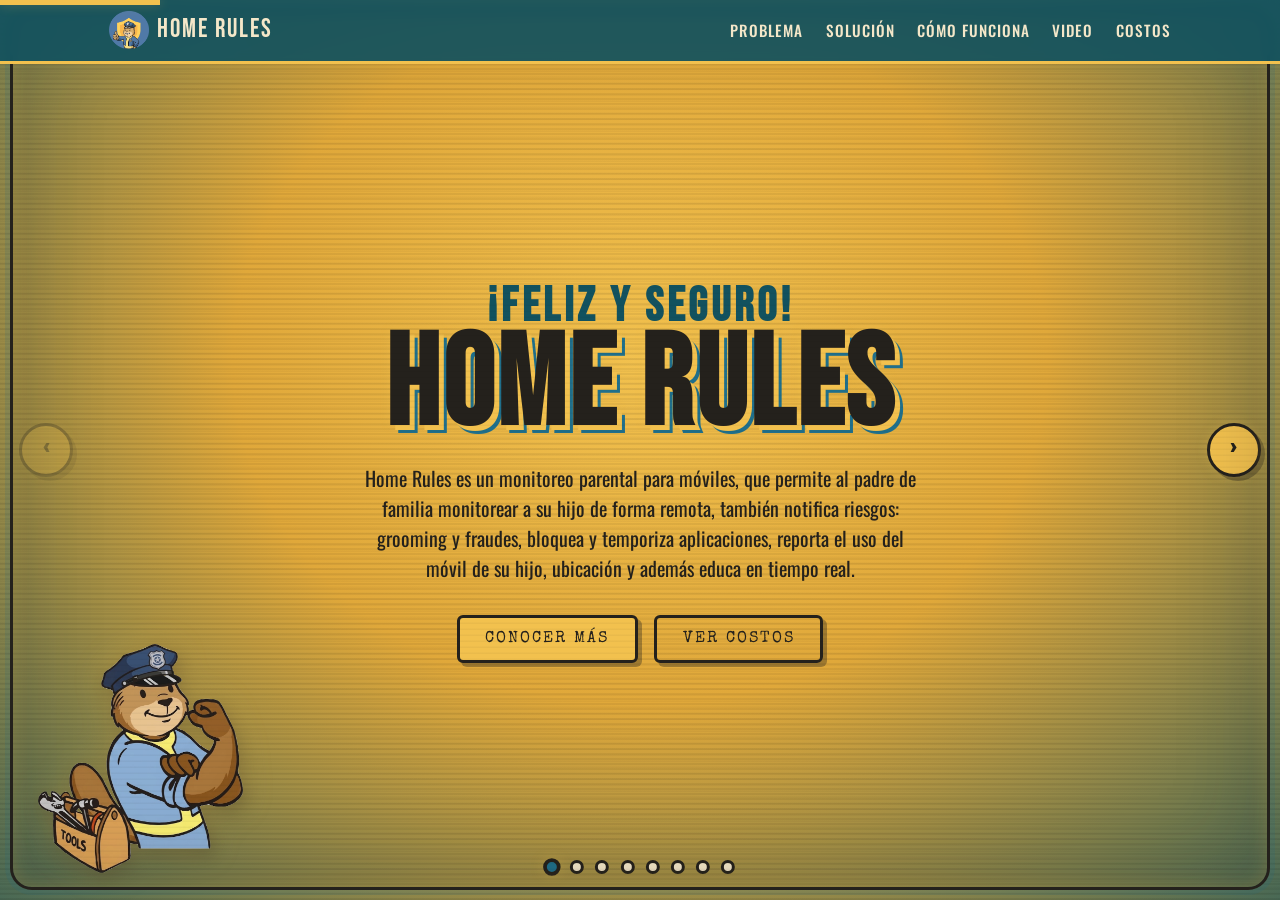
<file: index.html>
﻿<!DOCTYPE html>
<html lang="es">
<head>
  <meta charset="UTF-8" />
  <meta name="viewport" content="width=device-width, initial-scale=1.0" />
  <meta name="description" content="Presentación retro-futurista de un proyecto" />
  <title>Home Rules — Presentación</title>
  <link rel="preconnect" href="https://fonts.googleapis.com" />
  <link rel="preconnect" href="https://fonts.gstatic.com" crossorigin />
  <link href="https://fonts.googleapis.com/css2?family=Bebas+Neue&family=Oswald:wght@300;400;500;600&family=Special+Elite&display=swap" rel="stylesheet" />
  <link rel="stylesheet" href="styles.css?v=28" />
</head>
<body>
  <!-- Barra de navegación -->
  <header class="nav" id="nav">
    <div class="nav__inner">
      <a href="#hero" class="nav__logo">
        <img src="assets/logo.png" alt="Home Rules" class="nav__logo-img" />
        <span class="nav__logo-text">Home Rules</span>
      </a>
      <nav class="nav__links" id="navLinks">
        <a href="#problema">Problema</a>
        <a href="#solucion">Solución</a>
        <a href="#como">Cómo funciona</a>
        <a href="#video">Video</a>
        <a href="#costos">Costos</a>
      </nav>
      <button class="nav__toggle" id="navToggle" aria-label="Abrir menú">
        <span></span><span></span><span></span>
      </button>
    </div>
  </header>

  <!-- Contenedor de diapositivas horizontales -->
  <main class="deck" id="deck">

  <!-- 1. PRESENTACIÓN (HERO) -->
  <section class="slide hero" id="hero">
    <div class="hero__scanlines"></div>
    <div class="hero__mascot" aria-hidden="true">
      <img src="assets/imagen1.png" alt="Mascota Home Rules" class="hero__mascot-img" />
    </div>
    <div class="hero__content reveal">
      <h1 class="hero__title">
        <span class="hero__title-top">¡Feliz y Seguro!</span>
        <span class="hero__title-big">Home Rules</span>
      </h1>
      <p class="hero__subtitle">
        Home Rules es un monitoreo parental para móviles, que permite al padre de familia monitorear a su hijo de forma remota, también notifica riesgos: grooming y fraudes, bloquea y temporiza aplicaciones, reporta el uso del móvil de su hijo, ubicación y además educa en tiempo real.
      </p>
      <div class="hero__actions">
        <a href="#problema" class="btn btn--primary">Conocer más</a>
        <a href="#costos" class="btn btn--ghost">Ver costos</a>
      </div>
    </div>
    <a href="#problema" class="hero__scroll" aria-label="Siguiente">›</a>
  </section>

  <!-- 2. PROBLEMA -->
  <section class="slide section problem" id="problema">
    <div class="section__head reveal">
      <h2 class="section__title">Riesgos del Internet</h2>
    </div>

    <!-- Cuadrícula de 6 riesgos + ícono de advertencia en la esquina -->
    <div class="risks-wrap">
      <div class="risks">
        <article class="risk">
          <div class="risk__inner">
            <div class="risk__face risk__front">
              <img class="risk__img" src="assets/image4.png" alt="Grooming" />
            </div>
            <div class="risk__face risk__back">
              <h3 class="risk__title">Grooming</h3>
              <p class="risk__text">Adultos que engañan a menores en línea para ganarse su confianza con fines de abuso.</p>
            </div>
          </div>
        </article>
        <article class="risk">
          <div class="risk__inner">
            <div class="risk__face risk__front">
              <img class="risk__img" src="assets/image3.png" alt="Ciberacoso" />
            </div>
            <div class="risk__face risk__back">
              <h3 class="risk__title">Ciberacoso</h3>
              <p class="risk__text">Hostigamiento repetido a través de mensajes, redes o juegos que daña la salud emocional.</p>
            </div>
          </div>
        </article>
        <article class="risk">
          <div class="risk__inner">
            <div class="risk__face risk__front">
              <img class="risk__img" src="assets/image6.png" alt="Contenido inapropiado" />
            </div>
            <div class="risk__face risk__back">
              <h3 class="risk__title">Contenido inapropiado</h3>
              <p class="risk__text">Acceso a material violento, sexual o dañino no apto para la edad del menor.</p>
            </div>
          </div>
        </article>
        <article class="risk">
          <div class="risk__inner">
            <div class="risk__face risk__front">
              <img class="risk__img" src="assets/image2.png" alt="Fraudes y estafas" />
            </div>
            <div class="risk__face risk__back">
              <h3 class="risk__title">Fraudes y estafas</h3>
              <p class="risk__text">Engaños para robar datos, dinero o suplantar identidad aprovechando la confianza del menor.</p>
            </div>
          </div>
        </article>
        <article class="risk">
          <div class="risk__inner">
            <div class="risk__face risk__front">
              <img class="risk__img" src="assets/image11.png" alt="Adicción a pantallas" />
            </div>
            <div class="risk__face risk__back">
              <h3 class="risk__title">Adicción a pantallas</h3>
              <p class="risk__text">Uso excesivo que afecta el sueño, el estudio y la vida social del menor.</p>
            </div>
          </div>
        </article>
        <article class="risk">
          <div class="risk__inner">
            <div class="risk__face risk__front">
              <img class="risk__img" src="assets/image5.png" alt="Exposición de datos" />
            </div>
            <div class="risk__face risk__back">
              <h3 class="risk__title">Exposición de datos</h3>
              <p class="risk__text">Compartir ubicación, fotos o información personal que pone en riesgo su seguridad.</p>
            </div>
          </div>
        </article>
      </div>
      <button class="warn-icon" id="openCasos" aria-label="Ver casos reales" title="Ver casos reales">⚠️</button>
    </div>
  </section>

  <!-- 2b. PROBLEMA: llamadas y SMS -->
  <section class="slide section problem" id="problema-movil">
    <div class="section__head reveal">
      <h2 class="section__title">Llamadas y SMS peligrosos</h2>
    </div>

    <!-- 2 tarjetas con volteo (mismo estilo que Riesgos del Internet) -->
    <div class="risks-wrap">
      <div class="risks risks--duo">
        <article class="risk">
          <div class="risk__inner">
            <div class="risk__face risk__front">
              <img class="risk__img" src="assets/image7.png" alt="Llamadas de desconocidos" />
            </div>
            <div class="risk__face risk__back">
              <h3 class="risk__title">Llamadas de desconocidos</h3>
              <p class="risk__text">Números desconocidos que buscan engañar, asustar o sacarle al menor información personal como su dirección o su rutina.</p>
            </div>
          </div>
        </article>
        <article class="risk">
          <div class="risk__inner">
            <div class="risk__face risk__front">
              <img class="risk__img" src="assets/image8.png" alt="SMS peligrosos" />
            </div>
            <div class="risk__face risk__back">
              <h3 class="risk__title">SMS peligrosos</h3>
              <p class="risk__text">Mensajes con enlaces falsos (smishing) que fingen ser de un banco o un premio para robar datos o instalar software malicioso.</p>
            </div>
          </div>
        </article>
      </div>
      <button class="warn-icon" id="openCasosMovil" aria-label="Ver casos reales de llamadas y SMS" title="Ver casos reales">⚠️</button>
    </div>
  </section>

  <!-- 3. SOLUCIÓN -->
  <section class="slide section solution" id="solucion" data-solution>
    <!-- Hoja de contenido: aparece al terminar la intro -->
    <div class="sol-content" id="solContent">
      <div class="section__head reveal">
        <h2 class="section__title">Protege sus derechos</h2>
      </div>
      <div class="risks-wrap">
        <div class="risks risks--duo">
          <article class="risk">
            <div class="risk__inner">
              <div class="risk__face risk__front">
                <img class="risk__img" src="assets/image9.png" alt="Monitoreo remoto" />
              </div>
              <div class="risk__face risk__back">
                <h3 class="risk__title">Protege al menor</h3>
                <p class="risk__text">El artículo 101 de la LEY GENERAL DE LOS DERECHOS DE NIÑAS, NIÑOS Y ADOLESCENTES  estable que los menores tienen derecho a acceder a Internet y a las tecnologías digitales, pero también tienen derecho a utilizarlas de forma segura y protegida frente al ciberacoso, la violencia y los riesgos que puedan afectar su privacidad, seguridad y dignidad.</p>
              </div>
            </div>
          </article>
          <article class="risk">
            <div class="risk__inner">
              <div class="risk__face risk__front">
                <img class="risk__img" src="assets/image10.png" alt="Alertas y control" />
              </div>
              <div class="risk__face risk__back">
                <h3 class="risk__title">Responsabilidad como adulto </h3>
                <p class="risk__text">El artículo 103 de la LEY GENERAL DE LOS DERECHOS DE NIÑAS, NIÑOS Y ADOLESCENTES establece que los responsables de los menores deben enseñarles a utilizar la tecnología de forma responsable y segura.</p>
              </div>
            </div>
          </article>
        </div>
      </div>
    </div>
  </section>

  <!-- 3b. SOLUCIÓN: cómo Home Rules cubre todos los riesgos -->
  <section class="slide section solution2" id="solucion-detalle">
    <div class="section__head reveal">
      <h2 class="section__title">Monitorea y controla</h2>
    </div>

    <p class="sol2__lead reveal">
      Home Rules reúne en una sola app el monitoreo y el control del móvil e Internet
      del menor. Frente a cada riesgo que vimos, ofrece una respuesta concreta: da
      visibilidad al padre, corta el peligro a tiempo y acompaña al hijo mientras aprende
      a usar la tecnología de forma segura.
    </p>

    <div class="sol2__grid">
      <article class="sol2__card reveal">
        <div class="sol2__icon">📍</div>
        <h3 class="sol2__title">Monitoreo en tiempo real</h3>
        <p>Registra el uso del móvil, las apps abiertas y la ubicación del menor, para que el padre sepa qué ocurre sin invadir su espacio.</p>
      </article>
      <article class="sol2__card reveal">
        <div class="sol2__icon">🚫</div>
        <h3 class="sol2__title">Bloqueo y límites</h3>
        <p>Bloquea aplicaciones peligrosas, filtra contenido inapropiado y pone temporizadores para prevenir la adicción a las pantallas.</p>
      </article>
      <article class="sol2__card reveal">
        <div class="sol2__icon">🔔</div>
        <h3 class="sol2__title">Alertas de riesgo</h3>
        <p>Detecta señales de grooming, ciberacoso y fraudes en llamadas o SMS, y avisa al padre de inmediato para actuar a tiempo.</p>
      </article>
      <article class="sol2__card reveal">
        <div class="sol2__icon">🎓</div>
        <h3 class="sol2__title">Educación en tiempo real</h3>
        <p>Acompaña al menor con mensajes y buenas prácticas, enseñándole a reconocer los peligros y a usar Internet de forma responsable.</p>
      </article>
    </div>
  </section>

  <!-- 4. CÓMO FUNCIONA -->
  <section class="slide section howitworks solution2" id="como">
    <div class="section__head reveal">
      <h2 class="section__title">Cómo funciona</h2>
    </div>

    <div class="flow reveal">
      <!-- Botones para elegir el diagrama -->
      <div class="flow__tabs" role="tablist">
        <button class="flow__tab is-active" data-flow="padre">Flujo del Padre</button>
        <button class="flow__tab" data-flow="hijo">Flujo del Hijo</button>
        <button class="flow__tab" data-flow="riesgo">Evaluación de Riesgo</button>
      </div>

      <!-- Diagramas ASCII en consola -->
      <div class="flow__screen">
        <pre class="flow__diagram is-active" data-flow="padre">
┌──────────────┐
│  Bienvenida  │
└──────┬───────┘
       │
       ├───► Registrarse ──► Rol (Padre) ──► Email + contraseña ──► OTP ──┐
       │                                                                   │
       └───► Iniciar sesión ──► Rol (Padre) ──► Email + contraseña ────────┤
                                                                           │
                                                                           ▼
                                                    ┌────────────────────────────┐
                                                    │      Panel del Padre        │
                                                    │  ┌──────────────────────┐   │
                                                    │  │ Token de vinculación │   │
                                                    │  ├──────────────────────┤   │
                                                    │  │ Hijos vinculados     │   │
                                                    │  ├──────────────────────┤   │
                                                    │  │ Herramientas:        │   │
                                                    │  │  • Bloquear Apps     │   │
                                                    │  │  • Time Out          │   │
                                                    │  │  • Reportes          │   │
                                                    │  │  • Ubicación         │   │
                                                    │  │  • Contactos         │   │
                                                    │  │  • Bloquear URLs     │   │
                                                    │  └──────────────────────┘   │
                                                    └────────────────────────────┘
                                                                 │
                              Recibe alertas de riesgo en tiempo real (Realtime)
        </pre>

        <pre class="flow__diagram" data-flow="hijo">
┌──────────────┐
│  Bienvenida  │
└──────┬───────┘
       │
       └──► Iniciar sesión ──► Rol (Hijo) ──► Nombre + Token del padre
                                                    │
                                                    ▼
                                       ┌─────────────────────────┐
                                       │   Solicitud enviada     │
                                       │ (esperando aprobación)  │
                                       └───────────┬─────────────┘
                                                   │
                                 El padre aprueba (vía Realtime)
                                                   │
                                                   ▼
                                       ┌─────────────────────────┐
                                       │     Panel del Hijo      │
                                       │  • Estado protección    │
                                       │  • Supervisado por      │
                                       │  • Apps bloqueadas      │
                                       └───────────┬─────────────┘
                                                   │
                 ┌─────────────────────────────────┼─────────────────────────────┐
                 ▼                                  ▼                             ▼
        Activar Accesibilidad          Activar Teclado Seguro         Servicios en background:
        (bloqueo apps/URLs)            (captura texto → Gemini)        • Reporte de ubicación
                                                                       • Monitor de llamadas
                                                                       • Reporte de uso de apps
        </pre>

        <pre class="flow__diagram" data-flow="riesgo">
El hijo escribe texto
        │
        ▼
KeywordMonitorIME captura ──► keyword_alerts.txt
        │
        ▼ (cada 30s)
KeywordMonitorService lee el archivo
        │
        ▼
GeminiRiskService.evaluateText()
        │
        ├──► Pre-filtro de categorías por keywords
        ├──► Construye prompt + historial (10 mensajes)
        └──► Envía a Gemini 3.6 Flash
                    │
                    ▼
     Respuesta JSON: { categorias, riesgo_maximo,
                       recomendacion_hijo, resumen_padre }
                    │
              ¿riesgo >= 3?
              /          \
           SÍ            NO
            │             │
            │             └──► Sin acción
            ▼
    ┌───────────────┬────────────────────┐
    ▼               ▼
Notificación    insert_risk_alert (RPC)
local al hijo   → Supabase risk_alerts
(consejo)              │
                       ▼ (Realtime)
              Notificación al padre
        </pre>
      </div>
    </div>
  </section>

  <!-- 4b. VIDEO -->
  <section class="slide section solution2 videosec" id="video">
    <div class="section__head reveal">
      <h2 class="section__title">Míralo en acción</h2>
    </div>

    <p class="sol2__lead reveal">
      Un recorrido en video por Home Rules: cómo el monitoreo, las alertas y el
      control funcionan en el día a día para proteger al menor.
    </p>

    <div class="videosec__frame reveal">
      <div class="videosec__screen">
        <!-- Video alojado en Google Drive.
             Reemplaza VIDEO_ID por el ID de tu archivo de Drive
             (la parte entre /d/ y /view del enlace para compartir).
             El archivo debe estar compartido como "Cualquier persona con el enlace". -->
        <iframe class="videosec__video"
          src="https://drive.google.com/file/d/17byRw35FjKek-kl-1z10lmoCXXH4RFPa/preview"
          title="Home Rules en acción"
          allow="autoplay; encrypted-media"
          allowfullscreen></iframe>
      </div>
    </div>
  </section>

  <!-- 5. COSTOS -->
  <section class="slide section pricing" id="costos">
    <div class="section__head reveal">
      <h2 class="section__title">Costos</h2>
    </div>
    <div class="cost-wrap">
      <!-- Precio de suscripción destacado (izquierda) -->
      <div class="cost-price reveal">
        <span class="cost-price__label">Suscripción mensual</span>
        <span class="cost-price__amount">$99 <small>MXN</small></span>
        <span class="cost-price__per">por mes</span>
      </div>

      <!-- Tablas (derecha) -->
      <div class="cost-tables">
        <!-- Tabla 1: costo total según número de menores -->
        <div class="cost-table reveal">
          <h3 class="cost-table__title">Costo total estimado</h3>
          <p class="cost-table__note">Valores en pesos mexicanos (MXN)</p>
          <table class="cost-table__t">
            <thead>
              <tr>
                <th>Menores</th>
                <th>Supabase</th>
                <th>Gemini</th>
                <th>Total aprox.</th>
              </tr>
            </thead>
            <tbody>
              <tr><td>100</td><td>$0</td><td>$1.80</td><td>$1.80/mes</td></tr>
              <tr><td>1 000</td><td>$0–25</td><td>$18</td><td>$18–43/mes</td></tr>
              <tr><td>10 000</td><td>$25</td><td>$180</td><td>$205/mes</td></tr>
              <tr><td>100 000</td><td>$25+</td><td>$1 800</td><td>$1 825+/mes</td></tr>
            </tbody>
          </table>
        </div>

        <!-- Tabla 2: desglose del valor propuesto -->
        <div class="cost-table reveal">
          <h3 class="cost-table__title">Valor propuesto</h3>
          <p class="cost-table__note">Valores en pesos mexicanos (MXN)</p>
          <table class="cost-table__t">
            <thead>
              <tr>
                <th>Concepto</th>
                <th>Valor aprox.</th>
              </tr>
            </thead>
            <tbody>
              <tr><td>Infraestructura Supabase</td><td>$0.01–$0.05</td></tr>
              <tr><td>Gemini</td><td>~$0.018</td></tr>
              <tr><td>Mantenimiento / soporte</td><td>$20</td></tr>
              <tr><td>Margen empresarial</td><td>$30</td></tr>
              <tr><td>Valor percibido de protección</td><td>$40</td></tr>
            </tbody>
          </table>
        </div>
      </div>
    </div>

    <footer class="footer">
      <p>© <span id="year"></span>Home Rules - Poryecto WomenCISO Gen 4</p>
    </footer>
  </section>
  </main><!-- /.deck -->

  <!-- Intro animada de Solución: fuera del deck para cubrir toda la pantalla -->
  <div class="sol-intro" id="solIntro" aria-hidden="true">
    <div class="sol-intro__scanlines"></div>
    <h2 class="sol-intro__phrase sol-intro__phrase--1">PROTEGE SUS DERECHOS</h2>
    <h2 class="sol-intro__phrase sol-intro__phrase--2">EJERCE TU OBLIGACIÓN</h2>
  </div>

  <!-- Controles del carrusel -->
  <button class="deck__arrow deck__arrow--prev" id="prevBtn" aria-label="Anterior">‹</button>
  <button class="deck__arrow deck__arrow--next" id="nextBtn" aria-label="Siguiente">›</button>

  <!-- Puntos indicadores -->
  <div class="deck__dots" id="deckDots" role="tablist" aria-label="Diapositivas"></div>

  <!-- Barra de progreso -->
  <div class="deck__progress" id="deckProgress"></div>

  <!-- Modal de casos reales -->
  <div class="modal" id="casosModal" aria-hidden="true">
    <div class="modal__backdrop" data-close></div>
    <div class="modal__box" role="dialog" aria-modal="true" aria-labelledby="casosTitle">
      <button class="modal__close" data-close aria-label="Cerrar">✕</button>
      <p class="section__eyebrow">// ⚠️ ADVERTENCIA</p>
      <h3 class="modal__title" id="casosTitle">Casos reales en México</h3>
      <div class="modal__content">
        <p>Estos datos, de fuentes oficiales mexicanas, muestran por qué estos riesgos son reales y crecientes.</p>
        <p><strong>Sextorsión (grooming que escala):</strong> El Consejo Ciudadano para la Seguridad y Justicia de la CDMX contabilizó más de 8 mil reportes de sextorsión en México desde 2021. Un depredador se gana la confianza del menor, obtiene material íntimo y luego lo amenaza con difundirlo. <em>Fuente: <a href="https://www.infobae.com/mexico/2026/07/09/sextorsion-en-mexico-suman-mas-de-8-mil-casos-en-cinco-anos-2-fue-a-traves-de-videojuegos/" target="_blank" rel="noopener"></a>Consejo Ciudadano CDMX / Infobae, 2026</a>.</em></p>
        <p><strong>Grooming en entornos digitales:</strong> La Secretaría de Seguridad y Protección Ciudadana (SSPC) alerta que adultos se hacen pasar por menores en redes sociales, videojuegos y apps de mensajería para ganar la confianza de niñas, niños y adolescentes y chantajearlos con fines sexuales. <em>Fuente: <a href="https://www.gob.mx/sspc/articulos/grooming-272722" target="_blank" rel="noopener">gob.mx / SSPC</a>.</em></p>
        <p><strong>Explotación en línea:</strong> Un informe de 2026 documentó que el 92% de la trata de menores con fines de explotación sexual en México ocurre en entornos digitales, y que el 76% del material íntimo fue autogenerado por las víctimas bajo engaño o coerción. <em>Fuente: <a href="https://www.infobae.com/mexico/2026/08/08/explotacion-sexual-lidera-la-trata-de-menores-en-mexico-el-92-ocurre-en-entornos-digitales/" target="_blank" rel="noopener">Infobae México, 2026</a>.</em></p>
        <p><strong>Referencia internacional — Amanda Todd:</strong> El caso de esta adolescente canadiense muestra la cadena completa: grooming, sextorsión, suplantación de identidad con perfiles falsos y ciberacoso masivo que terminó en su suicidio en 2012. Un recordatorio de que estos riesgos no conocen fronteras.</p>
      </div>
    </div>
  </div>

  <!-- Modal de casos reales: llamadas y SMS -->
  <div class="modal" id="casosModalMovil" aria-hidden="true">
    <div class="modal__backdrop" data-close></div>
    <div class="modal__box" role="dialog" aria-modal="true" aria-labelledby="casosMovilTitle">
      <button class="modal__close" data-close aria-label="Cerrar">✕</button>
      <p class="section__eyebrow">// ⚠️ ADVERTENCIA</p>
      <h3 class="modal__title" id="casosMovilTitle">Casos reales en México: llamadas y SMS</h3>
      <div class="modal__content">
        <p>El smishing (SMS fraudulentos) y las llamadas falsas crecen con fuerza en México, según la Condusef.</p>
        <p><strong>SMS "envenenado" (smishing):</strong> Mensajes que fingen ser de un banco, del SAT o de paquetería incluyen enlaces a sitios que copian el diseño oficial para robar datos bancarios. La Condusef reporta pérdidas de hasta 50 mil pesos por víctima. <em>Fuente: <a href="https://www.nmas.com.mx/ciudad-de-mexico/economia/finanzas-personales/fraude-por-sms-en-mexico-crece-20-un-clic-puede-costarte-hasta-50-mil-pesos/" target="_blank" rel="noopener"></a>Condusef / N+, 2026</a>.</em></p>
        <p><strong>Multas y "SPEI retenido" falsos:</strong> El Gobierno de la CDMX y la Condusef alertaron por SMS que exigen el pago inmediato de multas de tránsito o avisan de transferencias retenidas para asustar a la víctima y llevarla a portales falsos. <em>Fuente: <a href="https://www.mediotiempo.com/actualidad/consejos/transferencias-electronicas-sufren-modalidad-estafa-alerta-condusef" target="_blank" rel="noopener">Condusef / Medio Tiempo, 2026</a>.</em></p>
        <p><strong>Fraude telefónico en aumento:</strong> Entre enero y mayo de 2026 la Condusef registró 35,762 casos por posible fraude, con un alza del 18% frente al mismo periodo de 2025. Ya no solo afectan a adultos mayores: también a jóvenes. <em>Fuente: <a href="https://lodehoy.com.mx/nacional/2026/08/27/33081/fraudes-celular-whatsapp-sms-condusef-estafas-2026" target="_blank" rel="noopener">Condusef / Lo de Hoy, 2026</a>.</em></p>
      </div>
    </div>
  </div>

  <script src="main.js?v=25"></script>
</body>
</html>
</file>
<file: styles.css>
/* =========================================================
   PLANTILLA RETRO-FUTURISTA (estilo póster vintage)
   Paleta: ámbar/crema + azul acero + contornos oscuros
   ========================================================= */

:root {
  --amber: #f2c14e;
  --amber-deep: #e0a83a;
  --cream: #f4e7c9;
  --steel: #1f6f8b;
  --steel-deep: #12525f;
  --ink: #24211c;
  --paper: #e9dcbb;
  --shadow: rgba(36, 33, 28, 0.35);
  --glow: rgba(242, 193, 78, 0.28);   /* brillo ámbar tipo terminal (suave) */

  --font-display: "Bebas Neue", Impact, sans-serif;
  --font-body: "Oswald", Arial, sans-serif;
  --font-type: "Special Elite", "Courier New", monospace;

  --maxw: 1100px;
  --radius: 6px;
}

* { margin: 0; padding: 0; box-sizing: border-box; }

html { scroll-behavior: smooth; }

body {
  font-family: var(--font-body);
  color: var(--ink);
  background-color: var(--paper);
  /* Textura de papel granulado con degradados sutiles */
  background-image:
    radial-gradient(circle at 20% 30%, rgba(255,255,255,0.35), transparent 40%),
    radial-gradient(circle at 80% 70%, rgba(31,111,139,0.08), transparent 45%),
    repeating-linear-gradient(0deg, rgba(36,33,28,0.02) 0 2px, transparent 2px 4px);
  line-height: 1.5;
  overflow: hidden; /* el scroll lo maneja el deck */
}

img { max-width: 100%; display: block; }

/* =========================================================
   DECK: diapositivas horizontales con scroll-snap
   ========================================================= */
.deck {
  display: flex;
  flex-direction: row;
  width: 100vw;
  height: 100vh;
  overflow-x: auto;
  overflow-y: hidden;
  scroll-snap-type: x mandatory;
  scroll-behavior: smooth;
  scrollbar-width: none;            /* Firefox */
}
.deck::-webkit-scrollbar { display: none; } /* Chrome/Safari */

.slide {
  position: relative;
  flex: 0 0 100vw;
  width: 100vw;
  height: 100vh;
  scroll-snap-align: start;
  scroll-snap-stop: always;
  overflow-y: auto;                 /* si el contenido es alto, scroll interno */
  display: flex;
  flex-direction: column;
}
/* Las secciones ocupan la slide. El contenido se agrupa en un bloque
   que se centra vertical con margin auto (permite scroll si no cabe). */
.slide.section {
  max-width: none;
  width: 100%;
  margin: 0;
  /* padding-top amplio para librar SIEMPRE la barra de navegación fija */
  padding: 6rem 1.2rem 2.5rem;
}
/* Todos los hijos directos se centran horizontalmente y se agrupan */
.slide.section > * {
  width: 100%;
  max-width: var(--maxw);
  margin-left: auto;
  margin-right: auto;
  flex-shrink: 0;
}
/* Empuje que centra el bloque verticalmente cuando sobra espacio */
.slide.section > :first-child { margin-top: auto; }
.slide.section > :last-child { margin-bottom: auto; }

/* Flechas de navegación */
.deck__arrow {
  position: fixed;
  top: 50%;
  transform: translateY(-50%);
  z-index: 40;
  width: 54px; height: 54px;
  display: grid; place-items: center;
  font-size: 2.4rem; line-height: 1;
  font-family: var(--font-display);
  color: var(--ink);
  background: var(--amber);
  border: 3px solid var(--ink);
  border-radius: 50%;
  box-shadow: 4px 4px 0 var(--shadow);
  cursor: pointer;
  transition: transform .15s ease, background .2s ease, opacity .2s ease;
}
.deck__arrow:hover { background: var(--amber-deep); }
.deck__arrow:active { transform: translateY(-50%) scale(.92); }
.deck__arrow--prev { left: 1.2rem; }
.deck__arrow--next { right: 1.2rem; }
.deck__arrow[disabled] { opacity: .25; cursor: default; pointer-events: none; }

/* Puntos indicadores */
.deck__dots {
  position: fixed;
  bottom: 1.6rem; left: 50%;
  transform: translateX(-50%);
  z-index: 40;
  display: flex; gap: .7rem;
}
.deck__dot {
  width: 14px; height: 14px;
  border-radius: 50%;
  border: 3px solid var(--ink);
  background: var(--cream);
  cursor: pointer;
  padding: 0;
  transition: background .2s ease, transform .2s ease;
}
.deck__dot.is-active { background: var(--steel); transform: scale(1.25); }

/* Barra de progreso superior */
.deck__progress {
  position: fixed;
  top: 0; left: 0;
  height: 5px;
  width: 0;
  background: var(--amber);
  z-index: 60;
  transition: width .3s ease;
}

/* ---------- Navegación ---------- */
.nav {
  position: fixed;
  top: 0; left: 0; right: 0;
  z-index: 50;
  background: rgba(18, 82, 95, 0.92);
  backdrop-filter: blur(6px);
  border-bottom: 3px solid var(--amber);
  transition: transform .3s ease, background .3s ease;
}
.nav--hidden { transform: translateY(-100%); }

.nav__inner {
  max-width: var(--maxw);
  margin: 0 auto;
  padding: 0.7rem 1.2rem;
  display: flex;
  align-items: center;
  justify-content: space-between;
}
.nav__logo {
  display: flex; align-items: center; gap: .5rem;
  text-decoration: none;
  color: var(--cream);
  font-family: var(--font-display);
  font-size: 1.6rem;
  letter-spacing: 2px;
}
.nav__logo-mark {
  color: var(--amber);
  animation: spin 8s linear infinite;
  display: inline-block;
}
.nav__logo-img {
  height: 38px;
  width: auto;
  display: block;
}
.nav__links { display: flex; gap: 1.4rem; }
.nav__links a {
  color: var(--cream);
  text-decoration: none;
  font-weight: 500;
  text-transform: uppercase;
  letter-spacing: 1px;
  font-size: .95rem;
  position: relative;
  padding: .2rem 0;
}
.nav__links a::after {
  content: "";
  position: absolute; left: 0; bottom: -2px;
  width: 0; height: 2px; background: var(--amber);
  transition: width .25s ease;
}
.nav__links a:hover { color: var(--amber); }
.nav__links a:hover::after { width: 100%; }

.nav__toggle {
  display: none;
  flex-direction: column;
  gap: 5px;
  background: none; border: none; cursor: pointer;
}
.nav__toggle span {
  width: 26px; height: 3px; background: var(--amber);
  transition: .3s;
}

/* ---------- Botones ---------- */
.btn {
  display: inline-block;
  font-family: var(--font-display);
  font-size: 1.3rem;
  letter-spacing: 2px;
  padding: .55rem 1.6rem;
  text-decoration: none;
  border: 3px solid var(--ink);
  border-radius: var(--radius);
  cursor: pointer;
  transition: transform .15s ease, box-shadow .15s ease, background .2s ease;
  box-shadow: 4px 4px 0 var(--shadow);
}
.btn:active { transform: translate(3px, 3px); box-shadow: 1px 1px 0 var(--shadow); }
.btn--primary { background: var(--amber); color: var(--ink); }
.btn--primary:hover { background: var(--amber-deep); transform: translateY(-2px); }
.btn--ghost { background: transparent; color: var(--ink); }
.btn--ghost:hover { background: var(--ink); color: var(--cream); }

/* ---------- HERO ---------- */
.hero {
  position: relative;
  display: flex;
  flex-direction: column;
  align-items: center;
  justify-content: center;
  text-align: center;
  padding: 6rem 1.2rem 3rem;
  overflow: hidden;
  background:
    radial-gradient(ellipse at 50% 40%, var(--amber) 0%, var(--amber-deep) 45%, var(--steel-deep) 120%);
}
/* Líneas de "escáner" retro sobre el hero */
.hero__scanlines {
  position: absolute; inset: 0;
  background: repeating-linear-gradient(0deg, rgba(0,0,0,0.06) 0 2px, transparent 2px 5px);
  pointer-events: none;
  animation: scan 8s linear infinite;
}
.hero__content { position: relative; z-index: 2; max-width: 780px; }
.hero__eyebrow {
  font-family: var(--font-type);
  letter-spacing: 3px;
  color: var(--steel-deep);
  margin-bottom: .5rem;
}
.hero__title { line-height: .9; margin-bottom: 1.2rem; }
.hero__title-top {
  display: block;
  font-family: var(--font-display);
  font-size: clamp(1.6rem, 5vw, 3rem);
  color: var(--steel-deep);
  letter-spacing: 4px;
}
.hero__title-big {
  display: block;
  font-family: var(--font-display);
  font-size: clamp(3.5rem, 13vw, 8rem);
  color: var(--ink);
  letter-spacing: 3px;
  text-shadow: 5px 5px 0 var(--amber), 8px 8px 0 var(--steel);
}
.hero__subtitle {
  font-size: clamp(1rem, 2.4vw, 1.25rem);
  color: var(--ink);
  max-width: 560px;
  margin: 0 auto 2rem;
}
.hero__actions { display: flex; gap: 1rem; justify-content: center; flex-wrap: wrap; }

/* ---------- Mascota animada en el hero ---------- */
.hero__mascot {
  position: absolute;
  left: 3%; bottom: 3%;
  width: clamp(150px, 16vw, 260px);
  z-index: 1;                 /* detrás del texto (que va en z-index 2) */
  animation: mascotEnter 1s ease-out both, mascotFloat 3s ease-in-out 1s infinite;
  filter: drop-shadow(0 0 14px var(--glow)) drop-shadow(3px 6px 8px var(--shadow));
}
.hero__mascot-img {
  width: 100%; height: auto;
  display: block;
}
/* En pantallas medianas/pequeñas la ocultamos para que no tape el texto */
@media (max-width: 1024px) {
  .hero__mascot { display: none; }
}

.hero__scroll {
  position: absolute; bottom: 50%; right: 2rem;
  transform: translateY(50%);
  color: var(--ink); text-decoration: none; font-size: 2rem;
  z-index: 2;
  animation: nudge 1.8s infinite;
}

/* ---------- Secciones genéricas ---------- */
.section {
  max-width: var(--maxw);
  margin: 0 auto;
  padding: 5rem 1.2rem;
}
.section__head { text-align: center; margin-bottom: clamp(1.5rem, 4vh, 3rem); }
.section__eyebrow {
  font-family: var(--font-type);
  letter-spacing: 3px;
  color: var(--steel);
  margin-bottom: .4rem;
}
.section__title {
  font-family: var(--font-display);
  font-size: clamp(2.2rem, 6vw, 4rem);
  line-height: 1;
  letter-spacing: 1px;
  color: var(--ink);
  position: relative;
  display: inline-block;
  max-width: 100%;
}
.section__title::after {
  content: ""; display: block;
  width: 60%; height: 4px; margin: .3rem auto 0;
  background: var(--amber);
}

/* ---------- Solución: intro animada tipo terminal ---------- */
/* La sección solución contiene una intro superpuesta + el contenido */
.slide.solution {
  position: relative;
  padding: 6rem 1.2rem 2.5rem;
  overflow: hidden;
  justify-content: safe center;
}

/* Capa de intro a pantalla completa, fondo oscuro estilo terminal.
   La visibilidad la controla el JS con clases + TRANSICIONES (no animation),
   así funciona también con "reducir movimiento" activado. */
.sol-intro {
  position: fixed;               /* cubre toda la ventana, por encima de todo */
  inset: 0;
  width: 100vw;
  height: 100vh;
  z-index: 80;                   /* por encima del header (50) y controles */
  display: flex;
  align-items: center;
  justify-content: center;
  text-align: center;
  padding: 1.5rem;
  background:
    radial-gradient(ellipse at 50% 50%, #143b1f 0%, #0a1f10 70%, #060d08 100%);
  transition: opacity .5s ease, visibility .5s ease;
}
/* Oculta por defecto y cuando termina/se salta */
.sol-intro { opacity: 0; visibility: hidden; pointer-events: none; }
.sol-intro.sol-active { opacity: 1; visibility: visible; pointer-events: auto; }
.sol-intro.sol-hide { opacity: 0; visibility: hidden; pointer-events: none; }

.sol-intro__scanlines {
  position: absolute; inset: 0;
  background: repeating-linear-gradient(0deg, rgba(0,0,0,0.35) 0 2px, transparent 2px 4px);
  pointer-events: none;
}
/* Frases gigantes en amarillo con glow tipo fósforo */
.sol-intro__phrase {
  position: absolute;
  left: 0; right: 0;
  width: 100%;
  padding: 0 3vw;
  font-family: var(--font-display);
  font-size: clamp(3.5rem, 15vw, 13rem);
  line-height: .95;
  letter-spacing: 4px;
  color: var(--amber);
  text-shadow: 0 0 14px rgba(242,193,78,.7), 0 0 40px rgba(242,193,78,.4);
  opacity: 0;
  transform: scale(.92);
  transition: opacity .45s ease, transform .45s ease;
}
/* El JS añade .sol-on para mostrar cada frase en su turno */
.sol-intro__phrase.sol-on { opacity: 1; transform: scale(1); }

/* El contenido siempre visible detrás; la intro lo tapa al inicio.
   Ocupa toda la altura disponible y centra su contenido. */
.sol-content {
  opacity: 1;
  width: 100%;
  height: 100%;
  display: flex;
  flex-direction: column;
  justify-content: center;
}
.sol-content .risks-wrap { width: 100%; }
/* En Solución, las tarjetas grandes y con ancho correcto */
.slide.solution .risks--duo {
  max-width: 1000px;
  width: 100%;
  grid-template-columns: repeat(2, minmax(0, 1fr));
}
.slide.solution .risks--duo .risk {
  height: clamp(240px, 50vh, 480px);
  width: 100%;
}

/* ---------- Solución (detalle): estética terminal ámbar ---------- */
:root { --term-green: #f2c14e; --term-green-dim: #a97e1e; }

.slide.solution2 {
  position: relative;
  /* Todo el "look CRT" va en el background del propio elemento con
     scroll, así el rayado y el color cubren TODO el contenido de forma
     uniforme (no solo el viewport), sin cortes al hacer scroll. */
  background-color: #140e05;
  background-image:
    repeating-linear-gradient(0deg, rgba(0,0,0,0.30) 0 2px, transparent 2px 4px),
    radial-gradient(ellipse at 50% 40%, rgba(52,37,11,0.9) 0%, rgba(20,14,5,0.4) 80%);
  background-repeat: repeat, no-repeat;
  background-size: 100% 4px, cover;
}
/* Viñeta suave por encima (fija al viewport de la slide, sin rayado) */
.slide.solution2::after {
  content: "";
  position: absolute; inset: 0;
  box-shadow: inset 0 0 140px rgba(0,0,0,.6), inset 0 0 50px rgba(242,193,78,.12);
  pointer-events: none;
  z-index: 2;
}
/* El encabezado de la sección en ámbar terminal, con cursor parpadeante */
.slide.solution2 .section__eyebrow {
  color: var(--term-green);
  position: relative; z-index: 3;
  text-shadow: 0 0 6px rgba(242,193,78,.5);
}
.slide.solution2 .section__eyebrow::after {
  content: "_";
  animation: caret 1.1s steps(1) infinite;
}
.slide.solution2 .section__title {
  color: var(--term-green);
  text-shadow: 0 0 8px rgba(242,193,78,.7), 0 0 22px rgba(242,193,78,.4);
  position: relative; z-index: 3;
}
.slide.solution2 .section__title::before { color: var(--term-green); }  /* el "> " */
.slide.solution2 .section__title::after { background: var(--term-green); }

.sol2__lead {
  max-width: 820px;
  margin: 0 auto clamp(1.5rem, 4vh, 2.5rem);
  text-align: center;
  font-family: var(--font-type);
  font-size: clamp(.95rem, 2vw, 1.15rem);
  color: var(--term-green);
  text-shadow: 0 0 6px rgba(242,193,78,.4);
  position: relative; z-index: 3;
}
.sol2__grid {
  display: grid;
  grid-template-columns: repeat(2, 1fr);
  gap: clamp(1rem, 2.5vh, 1.6rem);
  max-width: 900px;
  margin: 0 auto;
  position: relative; z-index: 3;
}
/* Cada tarjeta parece una ventana de terminal */
.sol2__card {
  background: rgba(40, 28, 8, 0.55);
  border: 2px solid var(--term-green-dim);
  border-radius: 4px;
  padding: clamp(1.1rem, 2.5vh, 1.7rem) 1.4rem;
  color: var(--term-green);
  font-family: var(--font-type);
  box-shadow: 0 0 14px rgba(242,193,78,.12), inset 0 0 20px rgba(242,193,78,.06);
  transition: box-shadow .2s ease, transform .2s ease;
}
.sol2__card:hover {
  transform: translateY(-3px);
  box-shadow: 0 0 22px rgba(242,193,78,.35), inset 0 0 24px rgba(242,193,78,.1);
  border-color: var(--term-green);
}
.sol2__icon {
  font-size: 1.8rem;
  margin-bottom: .4rem;
  filter: grayscale(1) brightness(1.5) sepia(1) hue-rotate(5deg) saturate(6);
}
.sol2__title {
  font-family: var(--font-type);
  font-size: 1.25rem;
  letter-spacing: 1px;
  color: var(--term-green);
  text-shadow: 0 0 8px rgba(242,193,78,.6);
  margin-bottom: .4rem;
}
.sol2__title::before { content: "> "; opacity: .8; }
.sol2__card p {
  font-size: .9rem;
  line-height: 1.45;
  color: #f6e6c0;
}

/* ---------- Video (mismo look de terminal que Monitorea y controla) ---------- */
.videosec__frame {
  position: relative;
  z-index: 3;
  width: 100%;
  max-width: 900px;
  margin: 0 auto;
}
/* La "ventana de terminal" que enmarca el video */
.videosec__screen {
  position: relative;
  background: rgba(40, 28, 8, 0.55);
  border: 2px solid var(--term-green-dim);
  border-radius: 10px;
  padding: 12px;
  box-shadow: 0 0 22px rgba(242,193,78,.25), inset 0 0 24px rgba(242,193,78,.08);
  transition: box-shadow .2s ease, border-color .2s ease;
}
.videosec__screen:hover {
  box-shadow: 0 0 30px rgba(242,193,78,.4), inset 0 0 24px rgba(242,193,78,.12);
  border-color: var(--term-green);
}
/* El video en sí, en 16:9 */
.videosec__video {
  display: block;
  width: 100%;
  aspect-ratio: 16 / 9;
  border: 1px solid var(--term-green-dim);
  border-radius: 6px;
  background: #000;
  object-fit: cover;
}
/* Cuando el video es un iframe (Google Drive / YouTube) */
iframe.videosec__video { border-width: 1px; }

/* ---------- Cómo funciona: diagramas de flujo en consola ---------- */
.flow {
  position: relative;
  z-index: 3;
  max-width: 1000px;
  margin: 0 auto;
  width: 100%;
}
/* Pestañas para elegir diagrama */
.flow__tabs {
  display: flex;
  flex-wrap: wrap;
  gap: .5rem;
  justify-content: center;
  margin-bottom: 1rem;
}
.flow__tab {
  font-family: var(--font-type);
  font-size: .85rem;
  letter-spacing: 1px;
  color: var(--term-green);
  background: rgba(40, 28, 8, 0.55);
  border: 2px solid var(--term-green-dim);
  border-radius: 4px;
  padding: .45rem 1rem;
  cursor: pointer;
  transition: background .2s ease, box-shadow .2s ease;
}
.flow__tab:hover { background: rgba(242,193,78,.12); }
.flow__tab.is-active {
  background: rgba(242,193,78,.18);
  border-color: var(--term-green);
  box-shadow: 0 0 12px rgba(242,193,78,.35);
}
/* Pantalla de la consola con los diagramas */
.flow__screen {
  border: 2px solid var(--term-green-dim);
  border-radius: 6px;
  background: rgba(20, 14, 5, 0.6);
  box-shadow: 0 0 20px rgba(242,193,78,.12), inset 0 0 40px rgba(0,0,0,.45);
  padding: 1rem;
  overflow: auto;                /* scroll si el diagrama es muy ancho */
  max-height: 60vh;
  /* Barra de scroll retro (Firefox) */
  scrollbar-width: thin;
  scrollbar-color: var(--term-green-dim) #0a0705;
}
/* Barra de scroll retro (Chrome/Edge/Safari) */
.flow__screen::-webkit-scrollbar {
  width: 12px;
  height: 12px;
}
.flow__screen::-webkit-scrollbar-track {
  background: #0a0705;                    /* negro */
  border: 1px solid var(--term-green-dim);
}
.flow__screen::-webkit-scrollbar-thumb {
  background: #1f1608;                    /* casi negro con tinte ámbar */
  border: 1px solid var(--term-green-dim);
  border-radius: 2px;
  box-shadow: inset 0 0 6px rgba(242,193,78,.35);
}
.flow__screen::-webkit-scrollbar-thumb:hover {
  background: #2c2010;
  box-shadow: inset 0 0 8px rgba(242,193,78,.55);
}
.flow__screen::-webkit-scrollbar-corner { background: #0a0705; }
.flow__diagram {
  display: none;
  margin: 0;
  font-family: "Consolas", "Courier New", monospace;
  font-size: clamp(.5rem, 1.15vw, .8rem);
  line-height: 1.25;
  color: var(--term-green);
  text-shadow: 0 0 6px rgba(242,193,78,.4);
  white-space: pre;              /* preserva la alineación ASCII */
  tab-size: 2;
}
.flow__diagram.is-active { display: block; }

/* ---------- Solución (tarjetas) ---------- */
.solution__intro,
.problem__lead {
  max-width: 760px;
  margin: 0 auto 2.5rem;
  text-align: center;
  font-size: 1.1rem;
}
.solution__grid {
  display: grid;
  grid-template-columns: repeat(auto-fit, minmax(220px, 1fr));
  gap: 1.5rem;
}
.card {
  background: var(--cream);
  border: 3px solid var(--ink);
  border-radius: var(--radius);
  padding: 1.8rem 1.4rem;
  box-shadow: 6px 6px 0 var(--shadow);
  transition: transform .25s ease, box-shadow .25s ease;
}
.card:hover {
  transform: translateY(-6px);
  box-shadow: 6px 12px 0 var(--steel);
}
.card__icon { font-size: 2.6rem; margin-bottom: .6rem; }
.card__title {
  font-family: var(--font-display);
  font-size: 1.8rem;
  letter-spacing: 1px;
  color: var(--steel-deep);
  margin-bottom: .4rem;
}
.card__text { font-size: .98rem; }

/* ---------- Problema ---------- */
/* Contenedor que agrupa la cuadrícula y el ícono de advertencia */
.risks-wrap {
  position: relative;
  max-width: 820px;
  margin: 0 auto;
  padding-bottom: 3.5rem;   /* espacio para el ícono en la esquina */
}

/* Ícono de advertencia en la esquina inferior derecha */
.warn-icon {
  position: absolute;
  right: 0; bottom: 0;
  width: 56px; height: 56px;
  display: grid; place-items: center;
  font-size: 2rem; line-height: 1;
  background: transparent;
  border: none;
  cursor: pointer;
  filter: drop-shadow(0 0 8px var(--glow));
  animation: pulse 2s ease-in-out infinite;
  transition: transform .15s ease;
}
.warn-icon:hover { transform: scale(1.18); }
.warn-icon:active { transform: scale(1); }

/* Cuadrícula de 6 riesgos: 3 columnas x 2 filas de altura controlada */
.risks {
  display: grid;
  grid-template-columns: repeat(3, 1fr);
  grid-auto-rows: minmax(0, 1fr);
  gap: clamp(.7rem, 1.6vh, 1.2rem);
}
/* Variante con solo 2 tarjetas: más grandes para ocupar la pantalla */
.risks--duo {
  grid-template-columns: repeat(2, 1fr);
  max-width: 900px;
  gap: clamp(1rem, 3vw, 2.5rem);
  margin: 0 auto;
}
.risks--duo .risk { height: clamp(220px, 48vh, 460px); }
.risks--duo .risk__title { font-size: 2.2rem; }
.risks--duo .risk__text { font-size: 1.05rem; }
/* Tarjeta con volteo 3D (flip) al pasar el mouse.
   Altura relativa a la pantalla para que las 2 filas quepan sin scroll. */
.risk {
  height: clamp(120px, 26vh, 220px);
  perspective: 1000px;          /* profundidad para el giro 3D */
  cursor: pointer;
}
.risk__inner {
  position: relative;
  width: 100%; height: 100%;
  transition: transform .6s cubic-bezier(.4, .2, .2, 1);
  transform-style: preserve-3d;
  -webkit-transform-style: preserve-3d;
}
.risk:hover .risk__inner,
.risk:focus-within .risk__inner {
  transform: rotateY(180deg);   /* voltea la tarjeta */
}
/* Ambas caras ocupan el mismo espacio; solo se ve la que está de frente */
.risk__face {
  position: absolute;
  inset: 0;
  border: 3px solid var(--ink);
  border-radius: var(--radius);
  box-shadow: 5px 5px 0 var(--shadow);
  overflow: hidden;
  backface-visibility: hidden;
  -webkit-backface-visibility: hidden;
  -moz-backface-visibility: hidden;
}
/* Cara frontal: la imagen completa */
.risk__front {
  background: var(--cream);
}
.risk__img {
  width: 100%; height: 100%;
  object-fit: contain;          /* imagen completa, sin recortar */
  padding: .4rem;
}
/* Cara trasera: el texto, ya girada 180° */
.risk__back {
  transform: rotateY(180deg);
  background: linear-gradient(150deg, var(--steel-deep), var(--steel));
  color: var(--cream);
  display: flex;
  flex-direction: column;
  justify-content: center;
  padding: 1.2rem;
  text-align: center;
}
.risk__title {
  font-family: var(--font-display);
  font-size: 1.7rem;
  letter-spacing: 1px;
  color: var(--amber);
  margin-bottom: .5rem;
}
.risk__text { font-size: .95rem; line-height: 1.4; }

/* ---------- Problema: llamadas y SMS ---------- */
.callsms {
  position: relative;
  max-width: 900px;
  margin: 0 auto;
  padding-bottom: 3.5rem;   /* espacio para el ícono de advertencia */
}
.callsms__lead {
  text-align: center;
  font-size: clamp(1rem, 2.2vw, 1.2rem);
  max-width: 720px;
  margin: 0 auto clamp(1.5rem, 4vh, 2.5rem);
}
.callsms__grid {
  display: grid;
  grid-template-columns: repeat(2, 1fr);
  gap: clamp(.9rem, 2vh, 1.5rem);
}
.callsms__card {
  background: var(--cream);
  border: 3px solid var(--ink);
  border-left: 8px solid #b7472a;
  border-radius: var(--radius);
  padding: clamp(1rem, 2.5vh, 1.6rem) 1.4rem;
  box-shadow: 5px 5px 0 var(--shadow);
  transition: transform .2s ease, box-shadow .2s ease;
}
.callsms__card:hover {
  transform: translateY(-4px);
  box-shadow: 5px 10px 0 var(--steel);
}
.callsms__icon { font-size: 2rem; margin-bottom: .4rem; }
.callsms__title {
  font-family: var(--font-display);
  font-size: 1.6rem;
  letter-spacing: 1px;
  color: var(--steel-deep);
  margin-bottom: .3rem;
}
.callsms__card p { font-size: .95rem; line-height: 1.4; }

/* ---------- Modal de casos reales ---------- */
.modal {
  position: fixed;
  inset: 0;
  z-index: 100;
  display: none;
  align-items: center;
  justify-content: center;
  padding: 1.5rem;
}
.modal.is-open { display: flex; }
.modal__backdrop {
  position: absolute; inset: 0;
  background: rgba(18, 20, 15, 0.75);
  backdrop-filter: blur(3px);
}
.modal__box {
  position: relative;
  z-index: 1;
  max-width: 560px;
  width: 100%;
  max-height: 85vh;
  overflow-y: auto;
  background: var(--cream);
  border: 4px solid var(--ink);
  border-top: 8px solid #b7472a;
  border-radius: var(--radius);
  padding: 2rem 1.8rem;
  box-shadow: 10px 10px 0 var(--shadow), 0 0 30px var(--glow);
  animation: modalIn .3s ease-out;
}
.modal__close {
  position: absolute;
  top: .7rem; right: .8rem;
  width: 34px; height: 34px;
  border: 2px solid var(--ink);
  border-radius: 50%;
  background: var(--amber);
  cursor: pointer;
  font-family: var(--font-display);
  font-size: 1.1rem;
  line-height: 1;
}
.modal__close:hover { background: var(--amber-deep); }
.modal__title {
  font-family: var(--font-display);
  font-size: 2.4rem;
  letter-spacing: 1px;
  color: #b7472a;
  margin-bottom: 1rem;
}
.modal__content p { margin-bottom: .9rem; }
.modal__content a {
  color: #b7472a;
  font-weight: 600;
  text-decoration: underline;
  text-decoration-thickness: 2px;
  text-underline-offset: 2px;
  transition: color .15s ease, background .15s ease;
}
.modal__content a:hover {
  color: var(--ink);
  background: var(--amber);
}
.modal__content a:focus-visible {
  outline: 2px solid var(--ink);
  outline-offset: 2px;
}
@keyframes modalIn {
  from { opacity: 0; transform: translateY(20px) scale(.97); }
  to { opacity: 1; transform: translateY(0) scale(1); }
}

/* ---------- Cómo funciona (pasos) ---------- */
.steps {
  list-style: none;
  max-width: 780px;
  margin: 0 auto;
  position: relative;
  padding-left: 1rem;
}
.steps::before {
  content: "";
  position: absolute;
  left: 39px; top: 10px; bottom: 10px;
  width: 4px;
  background: var(--steel);
}
.step {
  display: flex; align-items: flex-start; gap: 1.5rem;
  margin-bottom: 2rem;
  position: relative;
}
.step__num {
  flex-shrink: 0;
  width: 60px; height: 60px;
  display: grid; place-items: center;
  background: var(--amber);
  color: var(--ink);
  border: 3px solid var(--ink);
  border-radius: 50%;
  font-family: var(--font-display);
  font-size: 1.8rem;
  box-shadow: 4px 4px 0 var(--shadow);
  z-index: 1;
}
.step__body {
  background: var(--cream);
  border: 3px solid var(--ink);
  border-radius: var(--radius);
  padding: 1.1rem 1.4rem;
  box-shadow: 5px 5px 0 var(--shadow);
  flex: 1;
}
.step__title {
  font-family: var(--font-display);
  font-size: 1.6rem;
  letter-spacing: 1px;
  color: var(--steel-deep);
  margin-bottom: .3rem;
}

/* ---------- Costos (tablas + precio destacado) ---------- */
/* Costos en dos columnas: precio a la izquierda, tablas a la derecha */
.slide.pricing > .cost-wrap { max-width: none; width: 100%; }
.cost-wrap {
  display: grid;
  grid-template-columns: minmax(280px, 1fr) minmax(0, 1.4fr);
  align-items: start;
  gap: clamp(1.5rem, 4vw, 3rem);
  max-width: 1200px;
  margin: 0 auto;
}
/* El precio ocupa toda la altura de su columna y se centra */
.cost-price { align-self: center; }
/* El footer va debajo de todo, centrado */
.slide.pricing .footer { margin-top: 1.5rem; width: 100%; }
/* Precio de suscripción destacado */
.cost-price {
  background: var(--steel-deep);
  color: var(--cream);
  border: 4px solid var(--amber);
  border-radius: var(--radius);
  box-shadow: 8px 8px 0 var(--shadow);
  text-align: center;
  padding: 1rem 1.2rem;
  display: flex;
  flex-direction: column;
  align-items: center;
  justify-content: center;
  gap: .15rem;
}
.cost-price__label {
  font-family: var(--font-type);
  letter-spacing: 2px;
  text-transform: uppercase;
  font-size: .9rem;
  color: var(--amber);
}
.cost-price__amount {
  font-family: var(--font-display);
  font-size: clamp(3rem, 9vw, 5.5rem);
  line-height: 1;
  color: var(--cream);
  text-shadow: 0 0 14px var(--glow);
}
.cost-price__amount small { font-size: .35em; letter-spacing: 2px; }
.cost-price__per {
  font-family: var(--font-body);
  text-transform: uppercase;
  letter-spacing: 1px;
  font-size: .9rem;
  opacity: .85;
}
/* Las dos tablas lado a lado */
.cost-tables {
  display: grid;
  grid-template-columns: repeat(auto-fit, minmax(230px, 1fr));
  gap: clamp(.8rem, 2vw, 1.4rem);
}
.cost-table {
  background: var(--cream);
  border: 3px solid var(--ink);
  border-radius: var(--radius);
  box-shadow: 6px 6px 0 var(--shadow);
  overflow: hidden;
}
.cost-table__title {
  font-family: var(--font-display);
  font-size: 1.6rem;
  letter-spacing: 1px;
  color: var(--cream);
  background: var(--steel);
  padding: .6rem 1rem;
  border-bottom: 3px solid var(--ink);
}
.cost-table__note {
  font-family: var(--font-type);
  font-size: .78rem;
  letter-spacing: 1px;
  color: var(--steel-deep);
  padding: .5rem 1rem 0;
  margin: 0;
}
.cost-table__t {
  width: 100%;
  border-collapse: collapse;
  font-size: .95rem;
}
.cost-table__t th,
.cost-table__t td {
  padding: .55rem .9rem;
  text-align: right;
  border-bottom: 1px solid rgba(36,33,28,.18);
}
.cost-table__t th:first-child,
.cost-table__t td:first-child { text-align: left; }
.cost-table__t thead th {
  font-family: var(--font-body);
  text-transform: uppercase;
  letter-spacing: 1px;
  font-size: .82rem;
  color: var(--steel-deep);
  background: rgba(31,111,139,.12);
}
.cost-table__t tbody tr:last-child td { border-bottom: none; }
.cost-table__t tbody tr:nth-child(even) { background: rgba(242,193,78,.10); }

/* ---------- Costos (planes viejos, sin uso) ---------- */
.pricing__grid {
  display: grid;
  grid-template-columns: repeat(auto-fit, minmax(250px, 1fr));
  gap: 1.5rem;
  align-items: stretch;
}
.plan {
  position: relative;
  background: var(--cream);
  border: 3px solid var(--ink);
  border-radius: var(--radius);
  padding: 2rem 1.5rem;
  text-align: center;
  box-shadow: 6px 6px 0 var(--shadow);
  transition: transform .25s ease, box-shadow .25s ease;
  display: flex; flex-direction: column;
}
.plan:hover { transform: translateY(-6px); box-shadow: 6px 12px 0 var(--steel); }
.plan--featured {
  background: var(--steel-deep);
  color: var(--cream);
  border-color: var(--amber);
}
.plan__tag {
  position: absolute; top: -14px; left: 50%;
  transform: translateX(-50%);
  background: var(--amber);
  color: var(--ink);
  font-family: var(--font-type);
  font-size: .8rem;
  letter-spacing: 1px;
  padding: .25rem .9rem;
  border: 2px solid var(--ink);
  border-radius: 20px;
}
.plan__name {
  font-family: var(--font-display);
  font-size: 2rem;
  letter-spacing: 1px;
  margin-bottom: .5rem;
}
.plan__price {
  font-size: 1rem;
  margin-bottom: 1.3rem;
  opacity: .85;
}
.plan__price span {
  display: block;
  font-family: var(--font-display);
  font-size: 3.2rem;
  color: var(--steel);
  line-height: 1;
}
.plan--featured .plan__price span { color: var(--amber); }
.plan__features {
  list-style: none;
  margin-bottom: 1.6rem;
  flex: 1;
}
.plan__features li {
  padding: .5rem 0;
  border-bottom: 1px dashed rgba(36,33,28,0.25);
}
.plan--featured .plan__features li { border-bottom-color: rgba(244,231,201,0.25); }
.plan .btn { margin-top: auto; }

/* ---------- Footer (dentro de la última slide) ---------- */
.footer {
  color: var(--ink);
  text-align: center;
  padding: 1.5rem 0 0;
  font-family: var(--font-type);
  letter-spacing: 1px;
  font-size: .9rem;
}

/* ---------- Animaciones de aparición ---------- */
.reveal {
  opacity: 0;
  transform: translateY(40px);
  transition: opacity .7s ease, transform .7s ease;
}
.reveal.is-visible { opacity: 1; transform: translateY(0); }

/* ---------- Keyframes ---------- */
@keyframes spin { to { transform: rotate(360deg); } }
@keyframes pulse { 0%,100% { transform: scale(1); opacity: .8; } 50% { transform: scale(1.12); opacity: 1; } }
@keyframes bounce { 0%,100% { transform: translate(-50%, 0); } 50% { transform: translate(-50%, 8px); } }
@keyframes nudge { 0%,100% { transform: translate(0, 50%); } 50% { transform: translate(10px, 50%); } }
@keyframes scan { from { background-position: 0 0; } to { background-position: 0 100px; } }

/* Mascota: entra desde abajo con un fade */
@keyframes mascotEnter {
  from { opacity: 0; transform: translateY(60px) scale(.85); }
  to { opacity: 1; transform: translateY(0) scale(1); }
}
/* Mascota: flotación suave constante */
@keyframes mascotFloat {
  0%, 100% { transform: translateY(0); }
  50% { transform: translateY(-14px); }
}

/* ---------- Responsive ---------- */
@media (max-width: 780px) {
  .nav__links {
    position: fixed;
    top: 58px; right: 0;
    flex-direction: column;
    background: var(--steel-deep);
    padding: 1.5rem 2rem;
    gap: 1rem;
    border-left: 3px solid var(--amber);
    transform: translateX(110%);
    transition: transform .3s ease;
    min-width: 200px;
  }
  .nav__links.open { transform: translateX(0); }
  .nav__toggle { display: flex; }
  .risks { grid-template-columns: 1fr 1fr; gap: .8rem; }
  .risk__title { font-size: 1.3rem; }
  .risk__text { font-size: .8rem; }
  /* En táctil, tocar la tarjeta la voltea */
  .risk:active .risk__inner { transform: rotateY(180deg); }
  .callsms__grid { grid-template-columns: 1fr; }
  .callsms__title { font-size: 1.4rem; }
  .sol2__grid { grid-template-columns: 1fr; }
  .sol2__title { font-size: 1.4rem; }
  .cost-wrap { grid-template-columns: 1fr; }
  .cost-tables { grid-template-columns: 1fr; }
  .cost-table__t { font-size: .85rem; }
  .cost-table__t th, .cost-table__t td { padding: .45rem .6rem; }
  .hero__mascot { display: none; }
  .steps { padding-left: 0; }
  .steps::before { left: 29px; }
  .step__num { width: 48px; height: 48px; font-size: 1.4rem; }

  /* Deck en móvil: flechas más pequeñas y bajas para no tapar contenido */
  .deck__arrow { width: 42px; height: 42px; font-size: 1.8rem; }
  .deck__arrow--prev { left: .5rem; }
  .deck__arrow--next { right: .5rem; }
  .deck__dots { bottom: 1rem; }
  .slide.section { padding: 5rem 1rem 4rem; }
}

/* Respeta usuarios que prefieren menos movimiento */
@media (prefers-reduced-motion: reduce) {
  * { animation: none !important; scroll-behavior: auto; }
  .reveal { opacity: 1; transform: none; }
}

/* =========================================================
   CAPA "TERMINAL" (estética Pip-Boy / CRT) con tu paleta
   Se aplica sobre el diseño existente, sin cambiar colores base
   ========================================================= */

/* Marco de pantalla + scanlines + viñeta sobre todo el deck */
.deck::before {
  content: "";
  position: fixed;
  inset: 0;
  z-index: 45;
  pointer-events: none;
  /* Líneas horizontales de barrido (scanlines) más sutiles */
  background:
    repeating-linear-gradient(
      0deg,
      rgba(36, 33, 28, 0.04) 0px,
      rgba(36, 33, 28, 0.04) 1px,
      transparent 2px,
      transparent 6px
    );
  mix-blend-mode: multiply;
  animation: crtFlicker 4s infinite steps(60);
}
/* Viñeta + esquinas redondeadas tipo tubo CRT + marco */
.deck::after {
  content: "";
  position: fixed;
  inset: 10px;
  z-index: 46;
  pointer-events: none;
  border: 3px solid var(--ink);
  border-radius: 22px;
  box-shadow:
    inset 0 0 90px rgba(36, 33, 28, 0.22),    /* viñeta suave */
    inset 0 0 20px var(--glow),               /* brillo interior ámbar tenue */
    0 0 0 5px rgba(31, 111, 139, 0.15);        /* halo azul acero exterior */
}

/* Encabezado tipo terminal en cada slide */
.slide::before {
  content: "HOMERULES // SISTEMA DE MONITOREO — v1.0";
  position: absolute;
  top: 1rem; left: 50%;
  transform: translateX(-50%);
  z-index: 5;
  font-family: var(--font-type);
  font-size: .7rem;
  letter-spacing: 2px;
  color: var(--steel-deep);
  opacity: .8;
  white-space: nowrap;
  text-align: center;
}
/* En el hero lo ocultamos: ahí manda la navbar y el eyebrow propio */
.hero::before { display: none; }

/* Brillo (glow) en los títulos, como texto de fósforo */
.section__title,
.hero__title-big {
  text-shadow:
    0 0 4px var(--glow),
    0 0 12px rgba(242, 193, 78, 0.18);
}
/* El hero ya tiene un text-shadow decorativo; le sumamos glow sutil */
.hero__title-big {
  text-shadow:
    5px 5px 0 var(--amber),
    8px 8px 0 var(--steel),
    0 0 10px var(--glow);
}

/* Cursor parpadeante después de cada título de sección */
.section__title::before {
  content: "> ";
  color: var(--steel);
}
.section__eyebrow::after {
  content: "▋";
  margin-left: .3rem;
  animation: caret 1.1s steps(1) infinite;
}

/* Botones con aire de tecla de terminal */
.btn {
  font-family: var(--font-type);
  font-size: 1rem;
  letter-spacing: 2px;
  text-transform: uppercase;
}

/* Tarjetas / paneles con leve resplandor interior */
.card, .pain, .step__body, .plan {
  position: relative;
}
.card::after, .plan::after {
  content: "";
  position: absolute;
  inset: 0;
  border-radius: var(--radius);
  pointer-events: none;
  box-shadow: inset 0 0 20px rgba(242, 193, 78, 0.12);
}

/* Flechas y puntos con glow para que parezcan LED */
.deck__arrow { box-shadow: 4px 4px 0 var(--shadow), 0 0 12px var(--glow); }
.deck__dot.is-active { box-shadow: 0 0 10px var(--glow); }

/* Barra de progreso con resplandor */
.deck__progress { box-shadow: 0 0 12px var(--glow); }

/* Fondo del deck con un degradado sutil verde-neutro -> tu ámbar/azul
   Mantiene tu paleta pero da profundidad de "pantalla" */
.deck {
  background:
    radial-gradient(ellipse at 50% 50%, rgba(242,193,78,0.08), transparent 70%),
    var(--paper);
}

/* Animaciones de la capa terminal */
@keyframes crtFlicker {
  0%, 96%, 100% { opacity: 1; }
  97% { opacity: .85; }
  98% { opacity: 1; }
  99% { opacity: .9; }
}
@keyframes caret {
  50% { opacity: 0; }
}

/* Respeta reduce-motion: sin parpadeos ni flicker */
@media (prefers-reduced-motion: reduce) {
  .deck::before { animation: none; }
  .section__eyebrow::after { animation: none; }
}

/* En pantallas pequeñas, el encabezado de terminal más discreto */
@media (max-width: 780px) {
  .slide::before { font-size: .58rem; top: .7rem; }
  .deck::after { inset: 6px; border-radius: 16px; }
}
</file>
